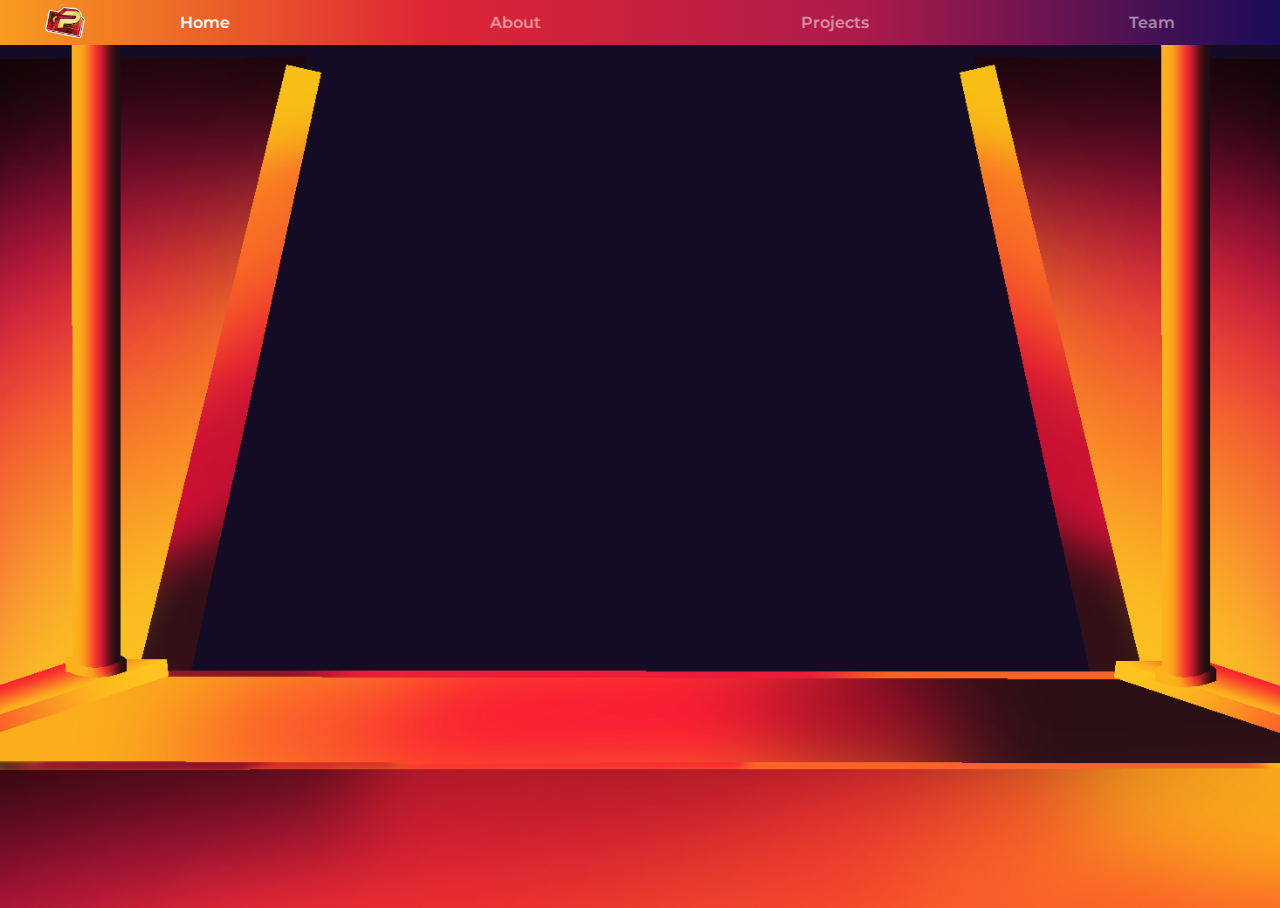
<file: index.html>
<!DOCTYPE html>
<html lang="id">
<head>
  <meta charset="UTF-8">
  <meta name="viewport" content="width=device-width, initial-scale=1.0">
  <title>PRORIENTATION Final Task</title>

  <!-- Google Fonts -->
  <link href="https://fonts.googleapis.com/css2?family=Baloo+2:wght@600;800&family=Montserrat:wght@400;600&display=swap" rel="stylesheet">

  <!-- CSS -->
  <link rel="stylesheet" href="style.css">
</head>
<body>
    
  
  <!-- NAVBAR -->
  <header>
    <nav class="navbar">

      <div class="logo-nav">
        <a href="index.html">
            <img src="TI/PRORI LOGO SMALL.png" alt="PRORIENTATION Logo" class="logo-nav-img">
        </a>
      </div>

      <ul>
        <li><a href="index.html" class="active-link">Home</a></li>
        <li><a href="about.html">About</a></li>
        <li><a href="projects.html">Projects</a></li>
        <li><a href="team.html">Team</a></li>
      </ul>
    </nav>
  </header>

  <!-- HERO SECTION -->
  <section class="hero">
    <img src="TI/speaker kiri (home).png" alt="Speaker Kiri" class="speaker left">
  
    <img src="TI/speaker kanan (home).png" alt="Speaker Kanan" class="speaker right">
    <div class="center-content">
      <a href="about.html">
      <img src="TI/PRORIENTATION.png" class="top-title">
      </a>
      
      <div class="characters">
        <a href="about.html#mascots">
    <img src="TI/maestro-g.png" alt="character left" class="char">
  </a>
  
  <a href="about.html#mascots">
    <img src="TI/CION.png" alt="character right" class="char">
  </a>
      </div>

      <a href="projects.html">
        <img src="TI/FINAL TASK.png" class="bottom-title">
    </a>
    </div>
</body>
<script>
    // 1. Ambil semua elemen yang diperlukan
    const speakerLeft = document.querySelector('.speaker.left');
    const speakerRight = document.querySelector('.speaker.right');
    const characters = document.querySelectorAll('.char'); // Ambil SEMUA elemen karakter

    // 2. Fungsi untuk mengaktifkan/menonaktifkan wiggle
    function toggleWiggle(shouldWiggle) {
        characters.forEach(char => {
            if (shouldWiggle) {
                // Tambahkan kelas untuk memulai wiggle
                char.classList.add('is-wiggling');
            } else {
                // Hapus kelas untuk menghentikan wiggle
                char.classList.remove('is-wiggling');
            }
        });
    }

    // 3. Tambahkan Event Listener ke Speaker

    // Toggle: Jika sedang wiggle, matikan. Jika tidak, hidupkan.
    let isWiggling = false; 

    const speakerClickHandler = () => {
        isWiggling = !isWiggling; // Balikkan status
        
        // Terapkan status baru
        toggleWiggle(isWiggling);
        
        // Opsional: Tambahkan feedback visual ke speaker
        if (isWiggling) {
            speakerLeft.classList.add('joget'); // Gunakan kelas joget yang sudah ada
            speakerRight.classList.add('joget'); 
        } else {
            speakerLeft.classList.remove('joget');
            speakerRight.classList.remove('joget');
        }
    };

    // Pasang handler ke kedua speaker
    speakerLeft.addEventListener('click', speakerClickHandler);
    speakerRight.addEventListener('click', speakerClickHandler);

</script>

</body>
</html>
</html>
</file>
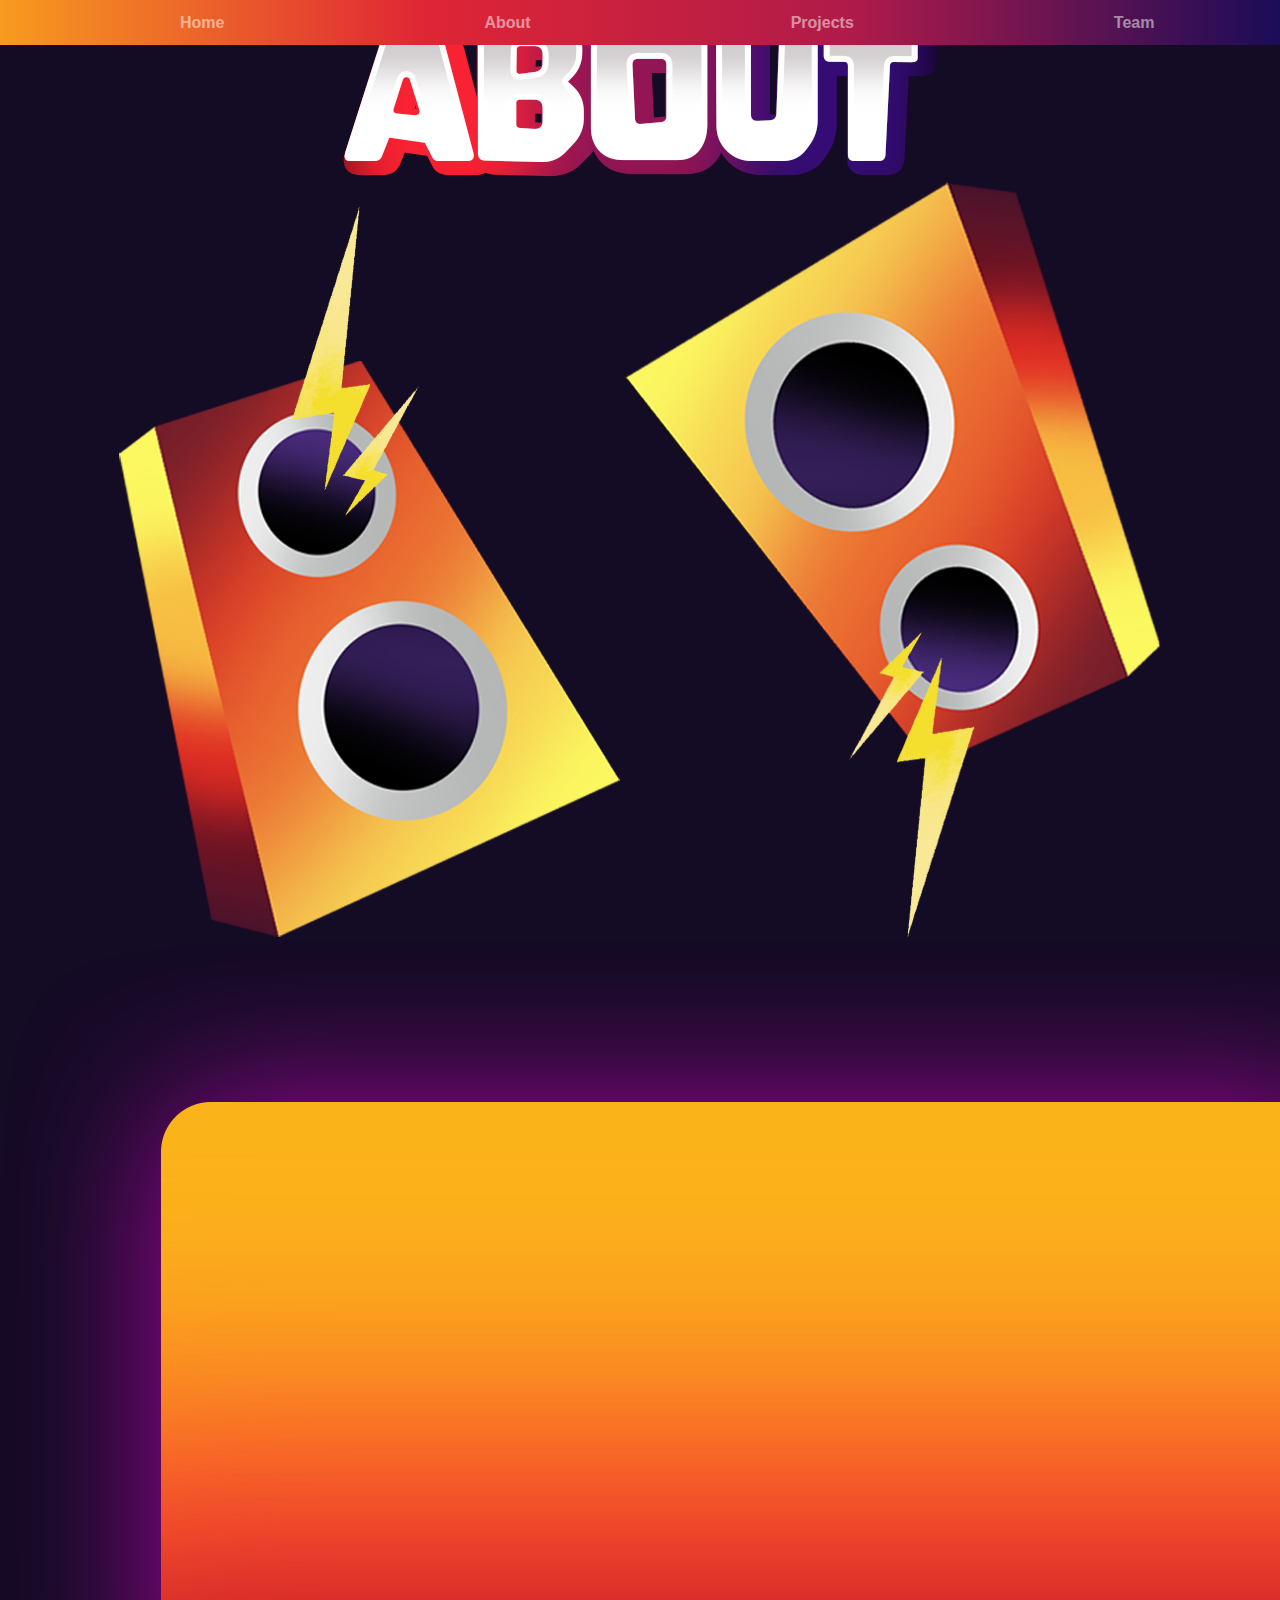
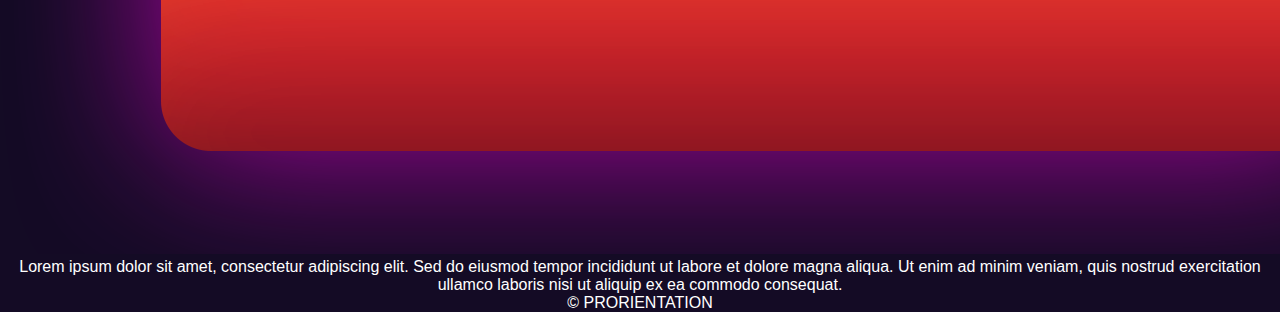
<file: about.html>
<!DOCTYPE html>
<html lang="id">
<head>
    <meta charset="UTF-8">
    <meta name="viewport" content="width=device-width, initial-scale=1.0">
    <title>About - PRORIENTATION</title>
    <link rel="stylesheet" href="style.css"> 
</head>
<body>

    <nav class="navbar">
        <ul>
            <li><a href="index.html">Home</a></li>
            <li><a href="about.html">About</a></li>
            <li><a href="projects.html">Projects</a></li>
            <li><a href="#">Team</a></li>
        </ul>
    </nav>

    <main class="about-main">
        
        <div class="about-header">
            <img src="TI/ABOUT.png" alt="About Title" class="about-title">
        </div>

        <div class="about-stage">
            
            <img src="left speaaker (about).png" class="speaker-float left-sp" alt="Speaker Left">
            
            <img src="right speaker (about).png" class="speaker-float right-sp" alt="Speaker Right">

            <div class="box-wrapper">
                
                <img src="Rectangle 5 copy 2.png" class="bg-kotak" alt="Background Kotak">
                
                <div class="text-overlay">
                    <p>
                        Lorem ipsum dolor sit amet, consectetur adipiscing elit. 
                        Sed do eiusmod tempor incididunt ut labore et dolore magna aliqua. 
                        Ut enim ad minim veniam, quis nostrud exercitation ullamco 
                        laboris nisi ut aliquip ex ea commodo consequat.
                    </p>
                </div>
            </div>

        </div>

    </main>

    <footer>
        <p>© PRORIENTATION</p> 
    </footer>

</body>
</html>
</file>
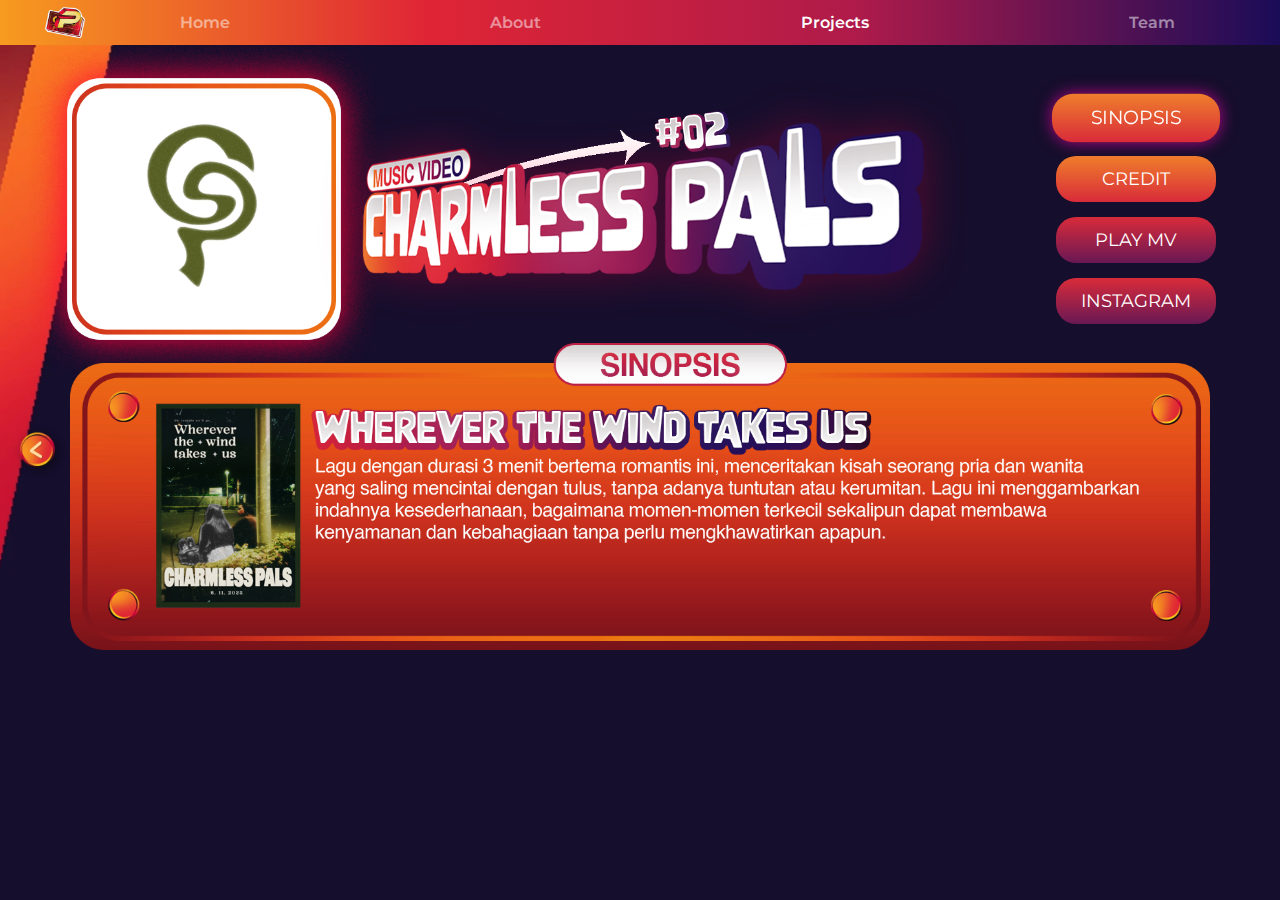
<file: charmlesspals.html>
<!DOCTYPE html>
<html lang="id">
<head>
  <meta charset="UTF-8">
  <meta name="viewport" content="width=device-width, initial-scale=1.0">
  <title>Music Video - Charmless Pals</title>

  <link href="https://fonts.googleapis.com/css2?family=Baloo+2:wght@600;800&family=Montserrat:wght@400;600&display=swap" rel="stylesheet">

  <link rel="stylesheet" href="style.css">
  <script src="scripts.js" defer></script>

</head>

<body>

  <header>
    <nav class="navbar">

      <div class="logo-nav">
        <a href="index.html">
            <img src="TI/PRORI LOGO SMALL.png" alt="PRORIENTATION Logo" class="logo-nav-img">
        </a>
      </div>

      <ul>
        <li><a href="index.html">Home</a></li>
        <li><a href="about.html">About</a></li>
        <li><a href="projects.html" class="active-link">Projects</a></li>
        <li><a href="team.html">Team</a></li>
      </ul>
    </nav>
  </header>

    <div class = "slides-background"></div>

 <div class="container">

    <!-- HEADER -->
    <div class="slides-header2">
          <img src="TI/logo cp.png " alt="logo cp" class="logo-project">

        <div class="title-box">
            <img src="TI/CP.png " alt="charmless" class="tulisan-project2">
        </div>

        <!-- BUTTON MENU -->
        <div class="slides menu">
            <button class="tab-btn active" data-tab="sinopsis">SINOPSIS</button>
            <button class="tab-btn" data-tab="credit">CREDIT</button>
            <a href="https://youtu.be/PbQ9KoLncWc?si=h3bLp2rRf4GsLLw5" target="_blank" class="link-btn">PLAY MV</a>
            <a href="https://www.instagram.com/charmlesspals/" target="_blank" class="link-btn">INSTAGRAM</a>
        </div>
    </div>

    <!-- CONTENT BOX -->
    <div class="content-box">

        <!-- SINOPSIS -->
        <div class="tab-content active" id="sinopsis">
                <img src="TI/SINOPSIS CP.png" alt="charmless" class="img-project2">
        </div>

        <!-- CREDIT -->
        <div class="tab-content" id="credit">
                <img src="TI/CP CREDIT.png" alt="charmless" class="img-project2">
        </div>

    </div>

  </div>

<div class="project-navigation">
    <button class="nav-button prev-project">
        <img src="TI/BACK BUTTON.png" alt="Previous Project">
    </button>
</div>

</html>
</body>
</file>
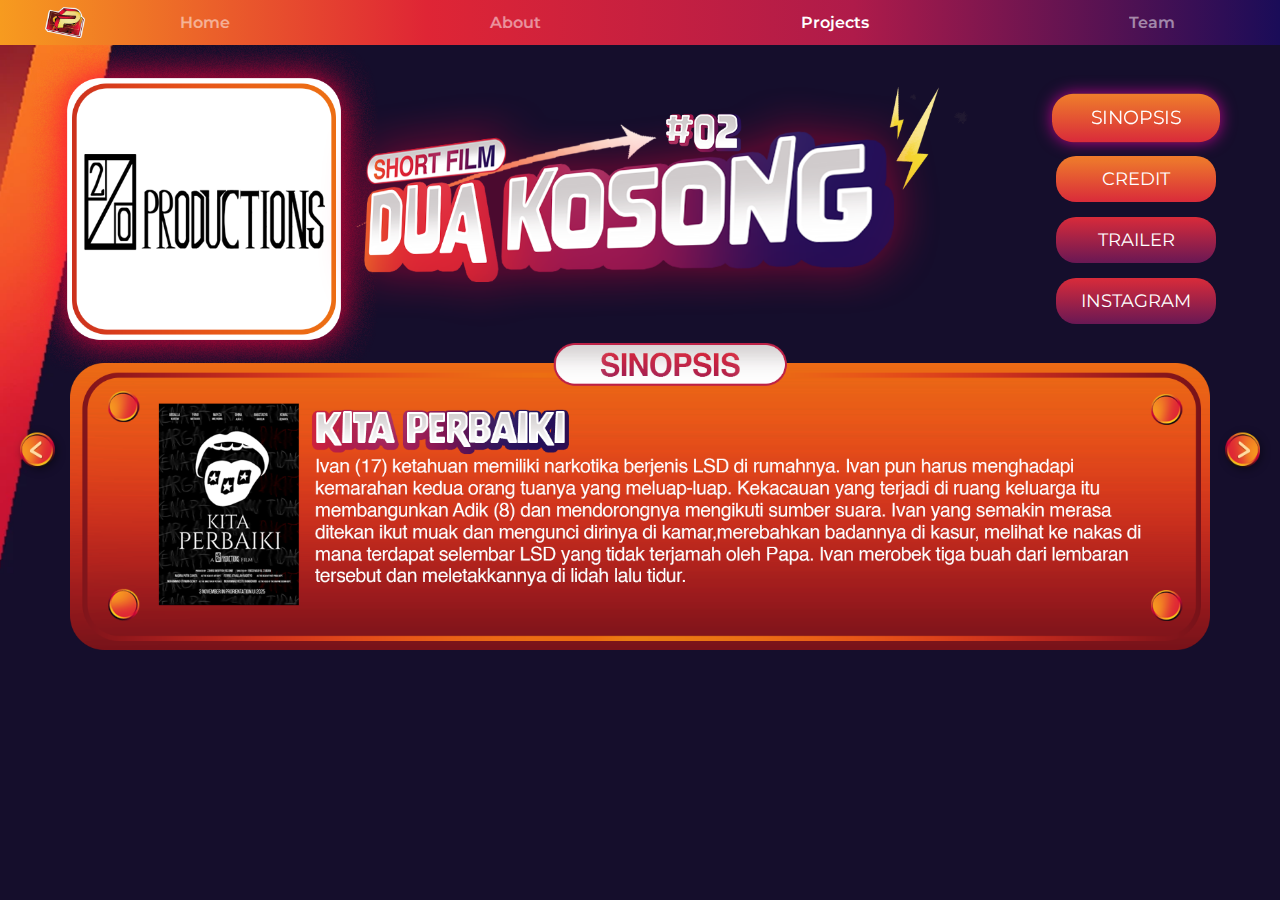
<file: duakosong.html>
<!DOCTYPE html>
<html lang="id">
<head>
  <meta charset="UTF-8">
  <meta name="viewport" content="width=device-width, initial-scale=1.0">
  <title>Short Film - Dua Kosong</title>

  <link href="https://fonts.googleapis.com/css2?family=Baloo+2:wght@600;800&family=Montserrat:wght@400;600&display=swap" rel="stylesheet">

  <link rel="stylesheet" href="style.css">
  <script src="scripts.js" defer></script>

</head>

<body>

  <header>
    <nav class="navbar">

      <div class="logo-nav">
        <a href="index.html">
            <img src="TI/PRORI LOGO SMALL.png" alt="PRORIENTATION Logo" class="logo-nav-img">
        </a>
      </div>

      <ul>
        <li><a href="index.html">Home</a></li>
        <li><a href="about.html">About</a></li>
        <li><a href="projects.html" class="active-link">Projects</a></li>
        <li><a href="team.html">Team</a></li>
      </ul>
    </nav>
  </header>

  <div class="container">

    <!-- HEADER -->
    <div class="slides-header2">
          <img src="TI/DUAKOSONG LOGO.png " alt="logo duakosong" class="logo-project">

        <div class="title-box">
            <img src="TI/DUA KOSONG.png " alt="duakosong" class="tulisan-project2">
        </div>

        <!-- BUTTON MENU -->
        <div class="slides menu">
            <button class="tab-btn active" data-tab="sinopsis">SINOPSIS</button>
            <button class="tab-btn" data-tab="credit">CREDIT</button>
            <a href="https://www.instagram.com/reel/DQc31qbkyv8/?utm_source=ig_web_copy_link&igsh=MzRlODBiNWFlZA==" target="_blank" class="link-btn">TRAILER</a>
            <a href="https://www.instagram.com/duakosongfilm/" target="_blank" class="link-btn">INSTAGRAM</a>
        </div>
    </div>

    <!-- CONTENT BOX -->
    <div class="content-box">

        <!-- SINOPSIS -->
        <div class="tab-content active" id="sinopsis">
          <img src="TI/DUAKOSONG SINOPSIS.png " alt="duakosong" class="img-project2">
        </div>

        <!-- CREDIT -->
        <div class="tab-content" id="credit">
          <img src="TI/duakosong credit.png " alt="duakosong" class="img-project2">
        </div>

    </div>

</div>

<div class="project-navigation">
    <button class="nav-button prev-project">
      <img src="TI/BACK BUTTON.png" alt="Previous Project">
    </button>
    <button class="nav-button next-project">
      <img src="TI/NWXT BUTTON.png" alt="Next Project">
    </button>
</div>

  <div class = "slides-background"></div>

</body>
</html>
</file>
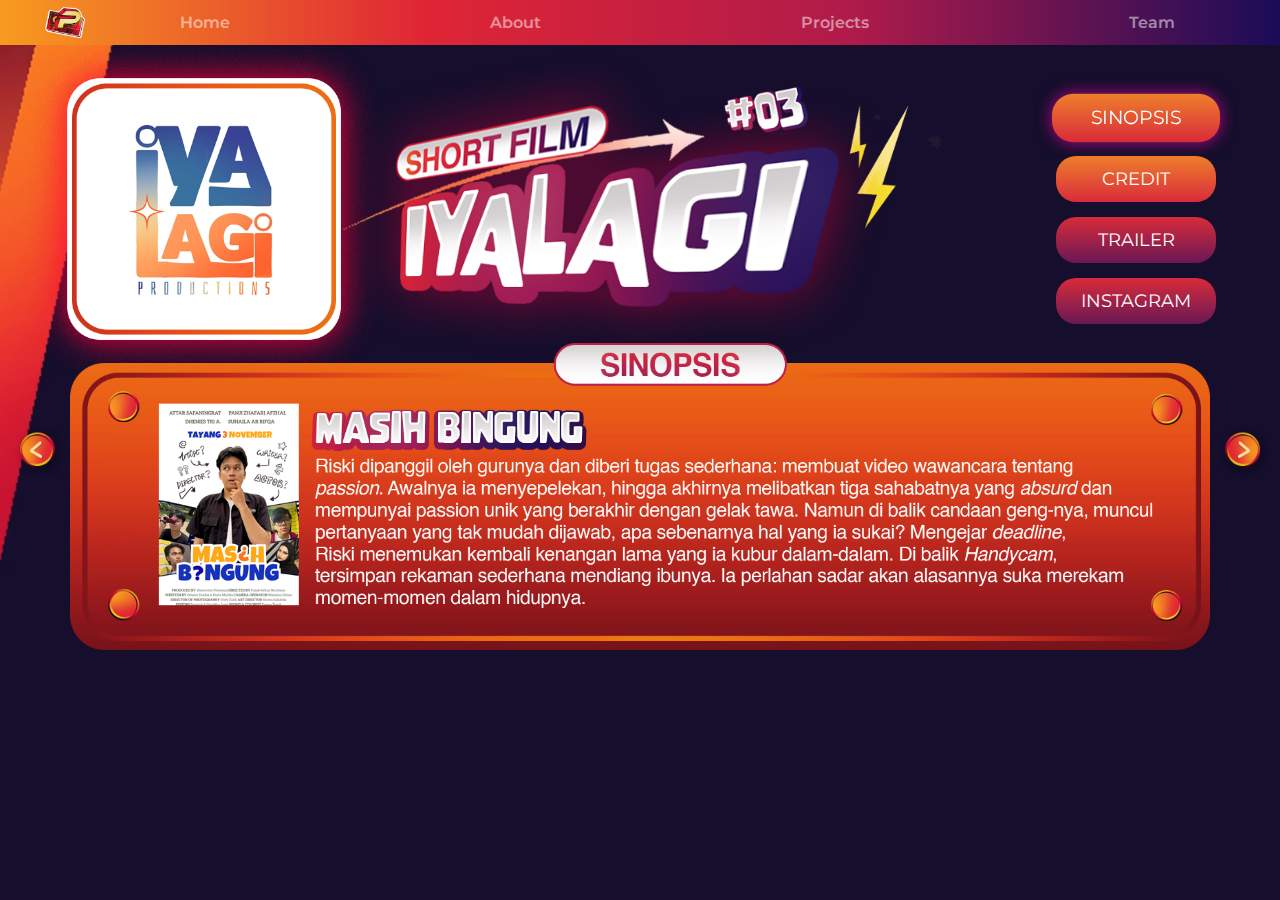
<file: iyalagi.html>
<!DOCTYPE html>
<html lang="id">
<head>
  <meta charset="UTF-8">
  <meta name="viewport" content="width=device-width, initial-scale=1.0">
  <title>Short Film - Iya Lagi</title>

  <link href="https://fonts.googleapis.com/css2?family=Baloo+2:wght@600;800&family=Montserrat:wght@400;600&display=swap" rel="stylesheet">

  <link rel="stylesheet" href="style.css">
  <script src="scripts.js" defer></script>

</head>

<body>

  <header>
    <nav class="navbar">

      <div class="logo-nav">
        <a href="index.html">
            <img src="TI/PRORI LOGO SMALL.png" alt="PRORIENTATION Logo" class="logo-nav-img">
        </a>
      </div>

      <ul>
        <li><a href="index.html">Home</a></li>
        <li><a href="about.html">About</a></li>
        <li><a href="projects.html">Projects</a></li>
        <li><a href="team.html">Team</a></li>
      </ul>
    </nav>
  </header>

  <div class="container">

    <!-- HEADER -->
    <div class="slides-header2">
          <img src="TI/iyalagi logo.png " alt="logo iyalagi" class="logo-project">

        <div class="title-box">
            <img src="TI/iyalagi.png " alt="iyalagi" class="tulisan-project3">
        </div>

        <!-- BUTTON MENU -->
        <div class="slides menu">
            <button class="tab-btn active" data-tab="sinopsis">SINOPSIS</button>
            <button class="tab-btn" data-tab="credit">CREDIT</button>
            <a href="https://www.instagram.com/reel/DQgYZ1qEnEA/?utm_source=ig_web_copy_link&igsh=MzRlODBiNWFlZA==" target="_blank" class="link-btn">TRAILER</a>
            <a href="https://www.instagram.com/iyalagi.production/" target="_blank" class="link-btn">INSTAGRAM</a>
        </div>
    </div>

    <!-- CONTENT BOX -->
    <div class="content-box">

        <!-- SINOPSIS -->
        <div class="tab-content active" id="sinopsis">
                <img src="TI/sinopsis iyalagi.png " alt="iyalagi" class="img-project2">
        </div>

        <!-- CREDIT -->
        <div class="tab-content" id="credit">
                <img src="TI/iyalagi credit.png " alt="iyalagi" class="img-project2">
        </div>

    </div>

  </div>

<div class="project-navigation">
    <button class="nav-button prev-project">
        <img src="TI/BACK BUTTON.png" alt="Previous Project">
    </button>
    <button class="nav-button next-project">
        <img src="TI/NWXT BUTTON.png" alt="Next Project">
    </button>
</div>

    <div class = "slides-background"></div>

</body>
</file>
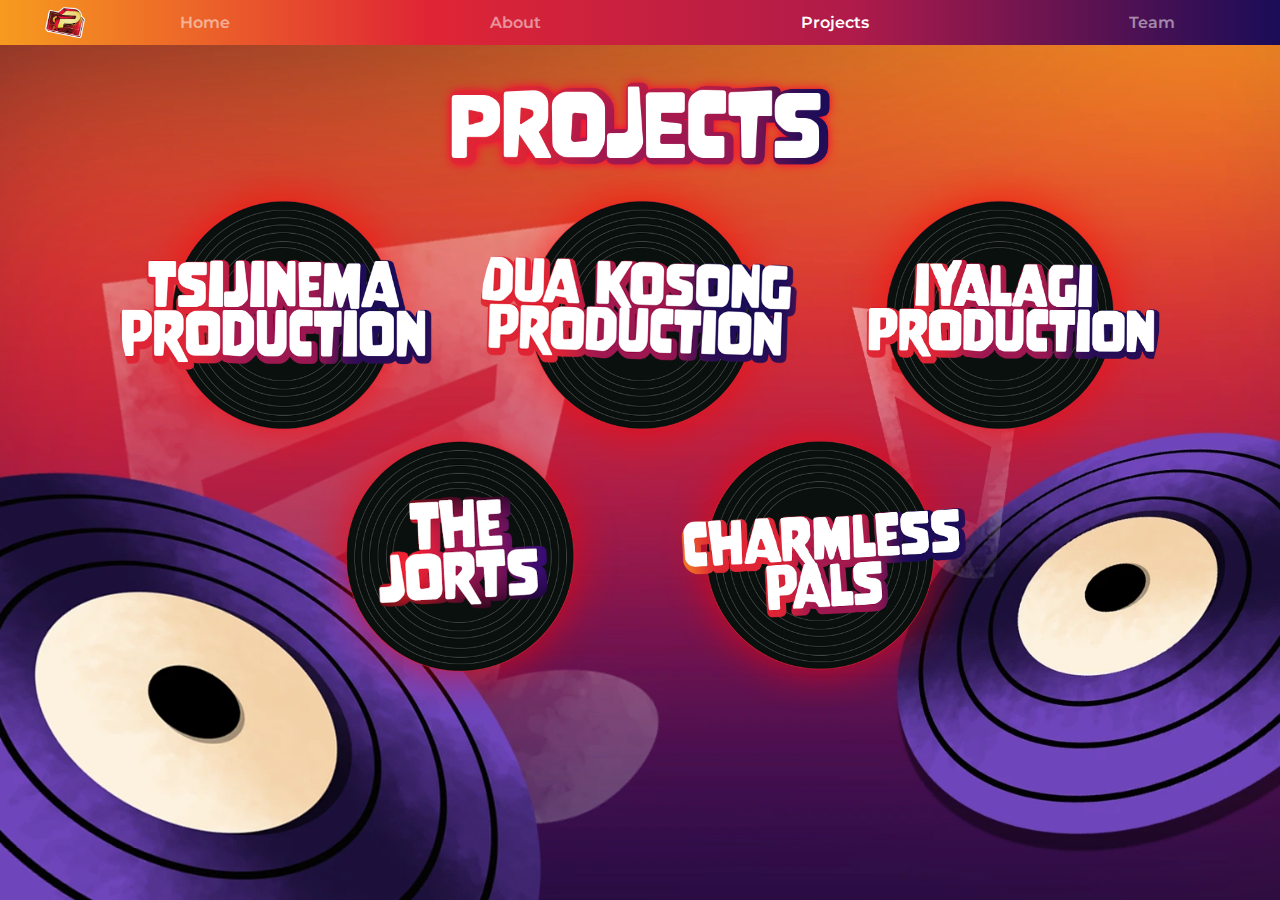
<file: projects.html>
<!DOCTYPE html>
<html lang="id">
<head>
  <meta charset="UTF-8">
  <meta name="viewport" content="width=device-width, initial-scale=1.0">
  <title>Projects - PRORIENTATION</title>

  <link href="https://fonts.googleapis.com/css2?family=Baloo+2:wght@600;800&family=Montserrat:wght@400;600&display=swap" rel="stylesheet">

  <link rel="stylesheet" href="style.css">
  <script src="scripts.js" defer></script>

</head>

<!DOCTYPE html>
<html lang="en">

<head>
    <meta charset="UTF-8">
    <meta name="viewport" content="width=device-width, initial-scale=1.0">
    <title>Projects</title>
</head>

<body>

<header>
    <nav class="navbar">

        <div class="logo-nav">
            <a href="index.html">
                <img src="TI/PRORI LOGO SMALL.png" alt="PRORIENTATION Logo" class="logo-nav-img">
            </a>
        </div>

        <ul>
            <li><a href="index.html">Home</a></li>
            <li><a href="about.html">About</a></li>
            <li><a href="projects.html" class="active-link">Projects</a></li>
            <li><a href="team.html">Team</a></li>
        </ul>

    </nav>
</header>

<main class="projects-main">

    <div class="projects-header">
        <img src="TI/PROJECTS copy.png" alt="Projects Title" class="projects-title">
    </div>

    <div class="projects-stage">

        <div class="project menu">
            <a href="tsijinema.html">
                <img src="TI/tsijinema production.png" alt="SF 1" class="project select">
            </a>

            <a href="duakosong.html">
                <img src="TI/dua kosong production.png" alt="SF 2" class="project select">
            </a>

            <a href="iyalagi.html">
                <img src="TI/iyalagi  production.png" alt="SF 3" class="project select">
            </a>
        </div>

        <div class="project menu2">
            <a href="thejorts.html">
                <img src="TI/the jorts.png" alt="Music 1" class="project select">
            </a>

            <a href="charmlesspals.html">
                <img src="TI/charmless pals.png" alt="Music 2" class="project select">
            </a>
        </div>

        <div class="projects-background"></div>

    </div>

</main>

</body>
</html>
</file>
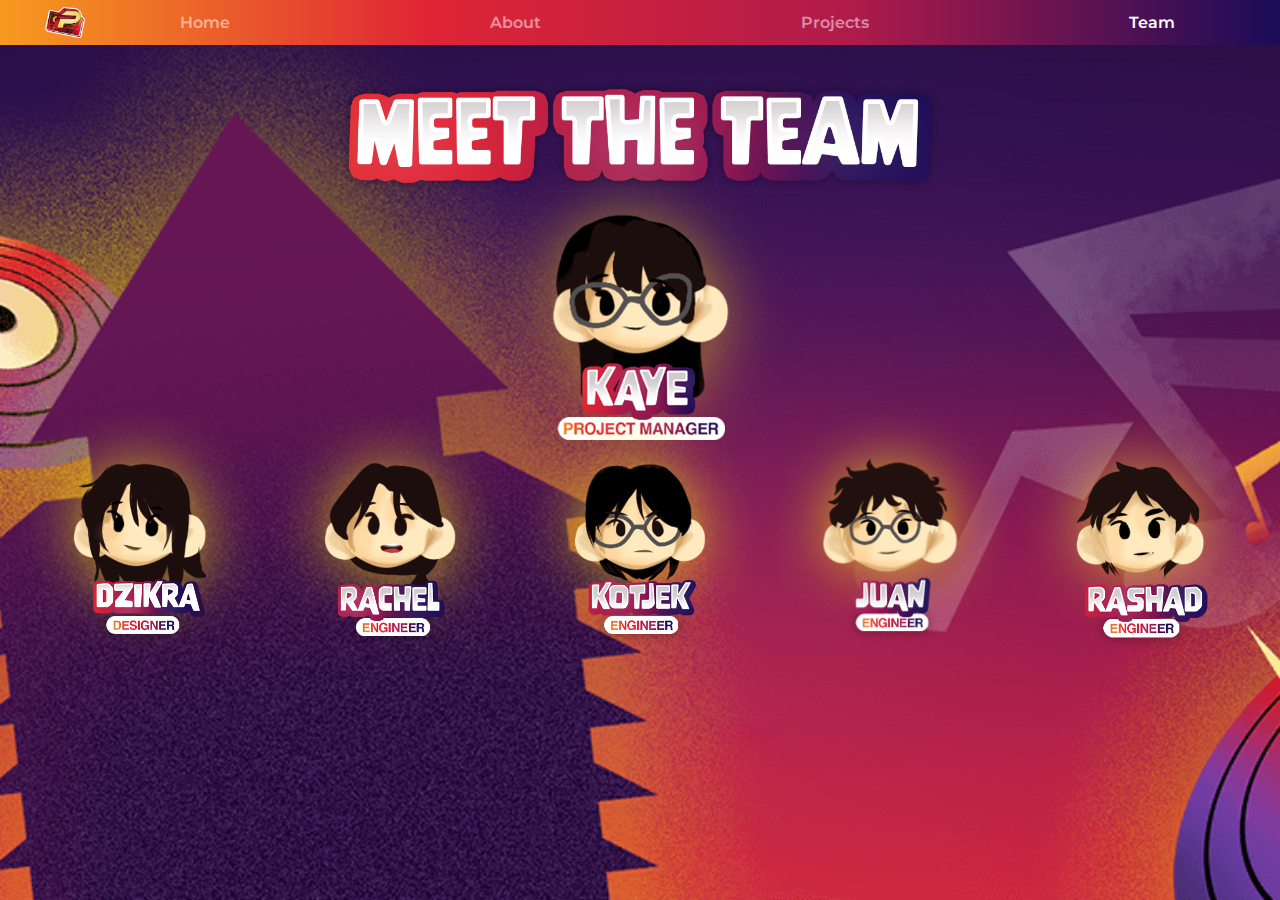
<file: team.html>
<!DOCTYPE html>
<html lang="en">
<head>
    <meta charset="UTF-8">
    <meta name="viewport" content="width=device-width, initial-scale=1.0">

    <!-- FONT -->
    <link rel="preconnect" href="https://fonts.googleapis.com">
    <link rel="preconnect" href="https://fonts.gstatic.com" crossorigin>
    <link href="https://fonts.googleapis.com/css2?family=Montserrat:wght@400;600;700;900&display=swap" rel="stylesheet">

    <!-- CSS -->
    <link rel="stylesheet" href="style.css">

    <title>Team - PRORIENTATION</title>
</head>

<body>

    <nav class="navbar">

        <div class="logo-nav">
        <a href="index.html">
            <img src="TI/PRORI LOGO SMALL.png" alt="PRORIENTATION Logo" class="logo-nav-img">
        </a>
      </div>
        <ul>
            <li><a href="index.html">Home</a></li>
            <li><a href="about.html">About</a></li>
            <li><a href="projects.html">Projects</a></li>
            <li><a href="team.html" class="active-link">Team</a></li>
        </ul>
    </nav>

<section class="team-section">

    <!-- TEAM TITLE -->
    <img src="TI/MEET THE TEAM.png" class="title-team">

    <!-- MAIN MEMBER -->
    <div class="main-member">
        <a href="https://instagram.com/kayishe" target="_blank">
            <img src="TI/KAYE.png" class="avatar-main">
        </a>
    </div>

    <!-- OTHER MEMBERS -->
    <div class="team-list">
    <div class="member">
        <a href="https://instagram.com/dzlkra" target="_blank">
            <img src="TI/DZ.png">
        </a>
    </div>

    <div class="member">
        <a href="https://instagram.com/aletheiarachel" target="_blank">
            <img src="TI/RACHEL.png">
        </a>
    </div>

    <div class="member">
        <a href="https://instagram.com/klvn.k" target="_blank">
            <img src="TI/KOTJEK.png">
        </a>
    </div>

    <div class="member">
        <a href="https://instagram.com/jjuwann" target="_blank">
            <img src="TI/JUAN.png">
        </a>
    </div>

    <div class="member">
        <a href="https://instagram.com/a.acadd" target="_blank">
            <img src="TI/RASHAD.png">
        </a>
    </div>

    </div>
</body>
</html>
</file>
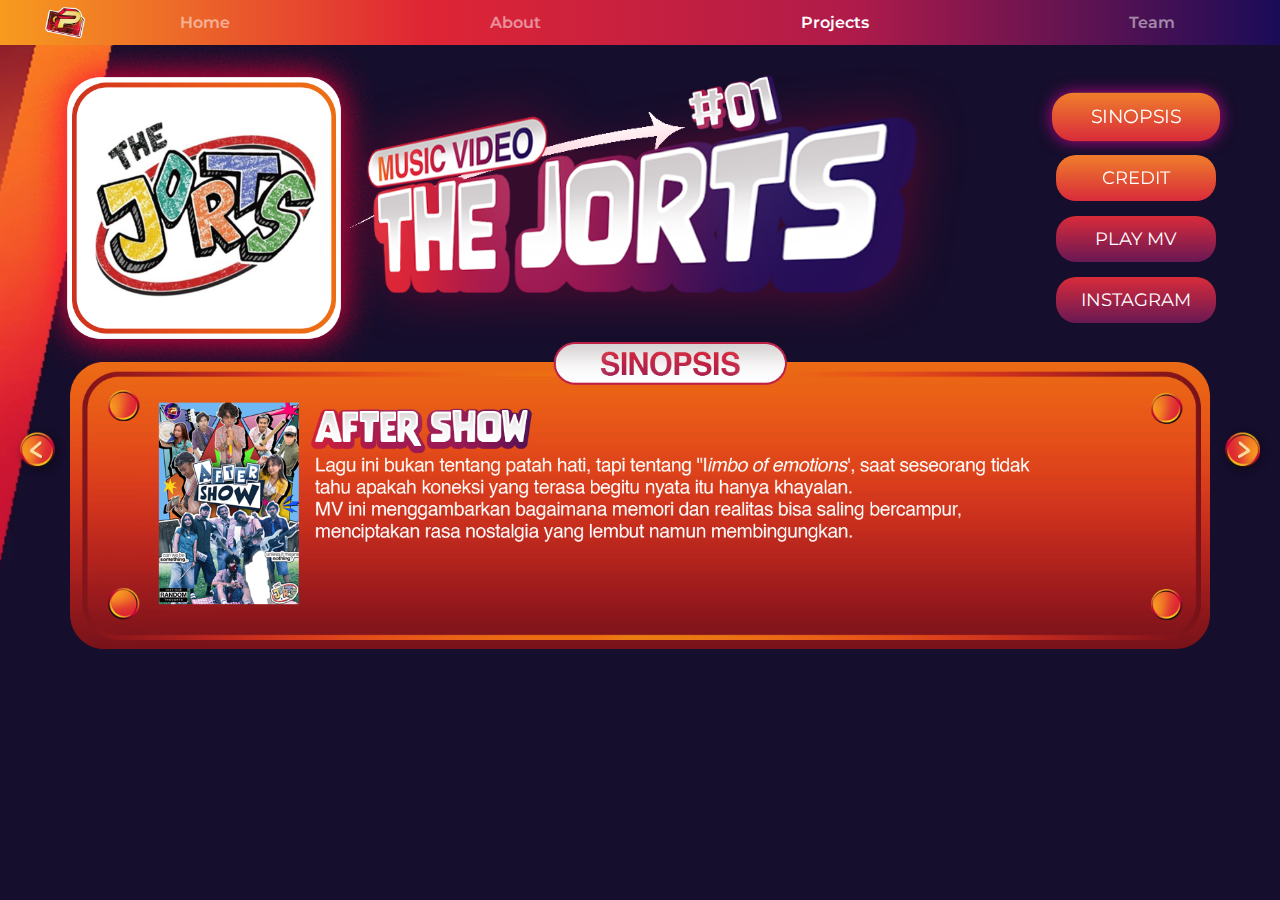
<file: thejorts.html>
<!DOCTYPE html>
<html lang="id">
<head>
  <meta charset="UTF-8">
  <meta name="viewport" content="width=device-width, initial-scale=1.0">
  <title>Music Video - The Jorts</title>

  <link href="https://fonts.googleapis.com/css2?family=Baloo+2:wght@600;800&family=Montserrat:wght@400;600&display=swap" rel="stylesheet">

  <link rel="stylesheet" href="style.css">
  <script src="scripts.js" defer></script>

</head>

<body>

  <header>
    <nav class="navbar">

      <div class="logo-nav">
        <a href="index.html">
            <img src="TI/PRORI LOGO SMALL.png" alt="PRORIENTATION Logo" class="logo-nav-img">
        </a>
      </div>

      <ul>
        <li><a href="index.html">Home</a></li>
        <li><a href="about.html">About</a></li>
        <li><a href="projects.html" class="active-link">Projects</a></li>
        <li><a href="team.html">Team</a></li>
      </ul>
    </nav>
  </header>/
  
    <div class = "slides-background"></div>

  <div class="container">

    <!-- HEADER -->
    <div class="slides-header">
          <img src="TI/LOGO JORTS.png " alt="logothejorts" class="logo-project">

        <div class="title-box">
            <img src="TI/JORTS.png" alt="thejorts" class="tulisan-project2">
        </div>

        <!-- BUTTON MENU -->
        <div class="slides menu">
            <button class="tab-btn active" data-tab="sinopsis">SINOPSIS</button>
            <button class="tab-btn" data-tab="credit">CREDIT</button>
            <a href="#" onclick="openComingSoon(event)" class="link-btn">PLAY MV</a>
            <a href="https://www.instagram.com/curiousjorts?igsh=MXMyNGw2NThnZTAzNg==" target="_blank" class="link-btn">INSTAGRAM</a>
        </div>
    </div>

    <!-- CONTENT BOX -->
    <div class="content-box">

        <!-- SINOPSIS -->
        <div class="tab-content active" id="sinopsis">
                <img src="TI/sinopsis jorts.png" alt="thejorts" class="img-project2">
        </div>

        <!-- CREDIT -->
        <div class="tab-content" id="credit">
                <img src="TI/JORTS CREDIT.png" alt="thejorts" class="img-project2">
        </div>

    </div>

</div>

<div class="project-navigation">
    <button class="nav-button prev-project">
        <img src="TI/BACK BUTTON.png" alt="Previous Project">
    </button>
    <button class="nav-button next-project">
        <img src="TI/NWXT BUTTON.png" alt="Next Project">
    </button>
</div>

</body>
</html>

<!-- === POP-UP COMING SOON === -->
<div id="comingSoonModal" class="cs-overlay">
    <div class="cs-box">
        <!-- Tombol Close (X) -->
        <span class="cs-close" onclick="closeComingSoon()">&times;</span>
        
        <!-- Ikon / Gambar (Opsional) -->
        <div class="cs-icon">🚧</div> 
        
        <!-- Teks -->
        <h2>COMING SOON!</h2>
        <p>Video dari The Jorts sedang dalam proses editing.</p>
        <p style="font-size: 0.9rem; color: #666;">Tunggu tanggal mainnya ya! ✨</p>
        
        <!-- Tombol Oke -->
        <button onclick="closeComingSoon()" class="cs-btn-ok">Siap, Ditunggu!</button>
    </div>
</div>

<script>
    // Fungsi Buka Pop-Up
    function openComingSoon(e) {
        if(e) e.preventDefault(); // Mencegah link pindah halaman
        const modal = document.getElementById('comingSoonModal');
        modal.style.display = "flex"; // Munculkan
    }

    // Fungsi Tutup Pop-Up
    function closeComingSoon() {
        const modal = document.getElementById('comingSoonModal');
        modal.style.display = "none"; // Sembunyikan
    }

    // Tutup kalau user klik di luar kotak putih
    window.onclick = function(event) {
        const modal = document.getElementById('comingSoonModal');
        if (event.target == modal) {
            modal.style.display = "none";
        }
    }
</script>
</body>
</file>
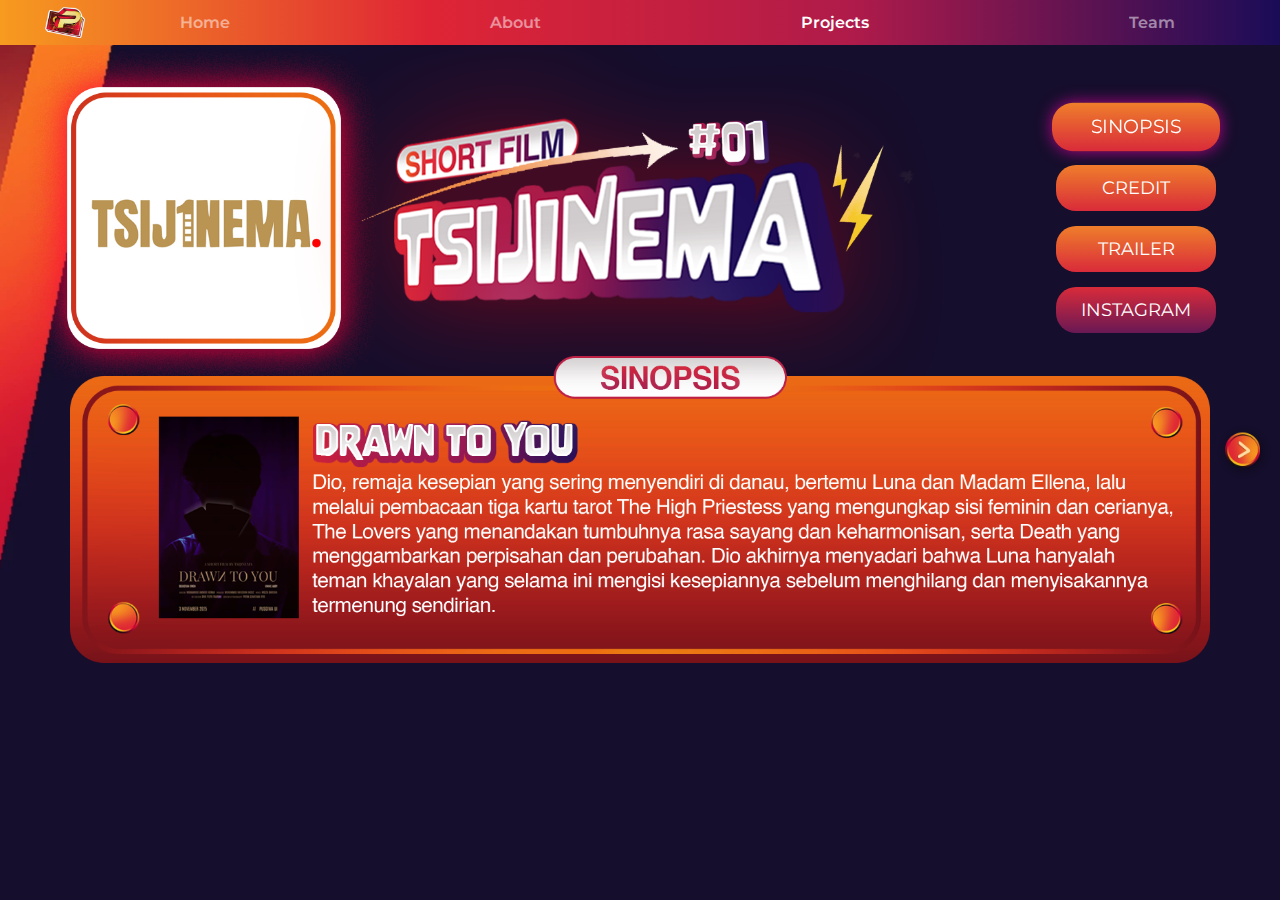
<file: tsijinema.html>
<!DOCTYPE html>
<html lang="id">
<head>
  <meta charset="UTF-8">
  <meta name="viewport" content="width=device-width, initial-scale=1.0">
  <title>Short Film - Tsijinema</title>

  <link href="https://fonts.googleapis.com/css2?family=Baloo+2:wght@600;800&family=Montserrat:wght@400;600&display=swap" rel="stylesheet">

  <link rel="stylesheet" href="style.css">
  <script src="scripts.js" defer></script>

</head>

<body>

  <header>
    <nav class="navbar">

      <div class="logo-nav">
        <a href="index.html">
            <img src="TI/PRORI LOGO SMALL.png" alt="PRORIENTATION Logo" class="logo-nav-img">
        </a>
      </div>

      <ul>
        <li><a href="index.html">Home</a></li>
        <li><a href="about.html">About</a></li>
        <li><a href="projects.html" class="active-link">Projects</a></li>
        <li><a href="team.html">Team</a></li>
      </ul>
    </nav>
  </header>

  <div class="container">

    <div class="slides-header">
         <img src="TI/LOGO TSJI.png " alt="logo tsiji" class="logo-project">

        <div class="title-box">
            <img src="TI/TSIIJINEMA.png " alt="tsiji" class="tulisan-project">
        </div>

        <div class="slides menu">
            <button class="tab-btn active" data-tab="sinopsis">SINOPSIS</button>
            <button class="tab-btn" data-tab="credit">CREDIT</button>
            
            <button class="link-btn" onclick="openTrailer()">TRAILER</button>
            
            <a href="https://www.instagram.com/tsijinema/" target="_blank" class="link-btn">INSTAGRAM</a>
        </div>
    </div>

    <div class="content-box">

        <div class="tab-content active" id="sinopsis">
                <img src="TI/tsiji synopsis.png " alt="tsiji" class="img-project">
        </div>

        <div class="tab-content" id="credit">
                <img src="TI/tsiji crdit.png " alt="tsiji" class="img-project">
        </div>

    </div>

</div>

<div id="trailerModal" class="trailer-overlay" onclick="closeTrailer()">
    <div class="trailer-box" onclick="event.stopPropagation()">
        
        <span class="trailer-close" onclick="closeTrailer()">&times;</span>
        
        <h2 style="font-family: 'Baloo 2'; color: #ae0001; margin-bottom: 15px;">
            OFFICIAL TRAILER
        </h2>
        
        <div class="video-wrapper">
            <iframe id="gdriveFrame" 
                    src="" 
                    allow="autoplay; fullscreen" 
                    frameborder="0">
            </iframe>
        </div>  

        <p style="margin-top: 15px; font-family: 'Montserrat'; font-size: 0.9rem;">
            Selamat menonton!
        </p>

    </div>
</div>

<div class="project-navigation">
    <span></span>
    <button class="nav-button next-project">
        <img src="TI/NWXT BUTTON.png" alt="Next Project">
    </button>
</div>

<script>
    // ID VIDEO GOOGLE DRIVE
    const videoID = "17pVEhEambfyqSYtVgEpzxHxz_zrV_iF1"; 

    // Fungsi Buka Trailer
    function openTrailer() {
        const modal = document.getElementById('trailerModal');
        const box = document.querySelector('.trailer-box');
        const iframe = document.getElementById('gdriveFrame');
        
        // Link Preview Google Drive
        iframe.src = `https://drive.google.com/file/d/${videoID}/preview`;
        
        modal.style.display = "flex";
        
        // Animasi Masuk
        setTimeout(() => {
            modal.classList.add('show'); 
            box.classList.add('active'); 
            box.classList.remove('closing');
        }, 10);
    }

    // Fungsi Tutup Trailer
    function closeTrailer() {
        const modal = document.getElementById('trailerModal');
        const box = document.querySelector('.trailer-box');
        const iframe = document.getElementById('gdriveFrame');

        // Animasi Keluar
        box.classList.remove('active');
        box.classList.add('closing');
        modal.classList.remove('show'); 

        // Tunggu animasi selesai baru hilang
        setTimeout(() => {
            iframe.src = ""; 
            modal.style.display = "none"; 
            box.classList.remove('closing'); 
        }, 400); 
    }
</script>

    <div class = "slides-background"></div>

</body>
</html>
</file>
<file: style.css>
/* ===== RESET DASAR ===== */
* {
  margin: 0;
  padding: 0;
  box-sizing: border-box;
}

body {
  /* Font WOFF Anda menjadi font prioritas utama. */
  /* Jika gagal dimuat, akan kembali menggunakan Helvetica, lalu Arial, dll. */
  font-family: 'Montserrat', sans-serif;
  background-color: #140b25;
  color: white;
  text-align: center;
}



/* ===== NAVBAR ===== */
.navbar {
  display: flex;
  justify-content: center;
  align-items: center;
  background: linear-gradient(to right, 
    #f79b1f,
    #df2535,
    #af1b4a,
    #1a0c58
);

  padding: 15px 0;
  position: fixed;
  width: 100%;
  top: 0;
  z-index: 9999;
}

.navbar .logo-nav {
  position: absolute;
  left: 45px;
}

.navbar .logo-nav-img {
  width: 40px;
  height: auto;
}


.navbar ul {
    margin-left: 130px;
    list-style: none;
  display: flex;
  gap: 170px;
}

.navbar li{
    margin-right: 90px;
}

.navbar a {
  text-decoration: none;
  color: white;
  transition: 0.3s;
  font-weight: 600;
}

.navbar ul li a {
    opacity: 0.5; /* Atur tingkat redup (misalnya 50% transparan) */
    transition: opacity 0.3s ease; /* Tambahkan transisi agar halus saat hover */
}

/* Menonjolkan tautan yang sedang aktif */
.navbar ul li a.active-link {
    opacity: 1.0; /* Opacity penuh (tidak diredupkan) */
    /* Opsional: Tambahkan efek visual lain seperti tebal atau warna berbeda */
    font-weight: 600; 
}

.navbar ul li a:hover {
    /* Semua tautan menjadi cerah saat di-hover */
    opacity: 1.0; 
}

.navbar, .navbar.fixed-nav {
    /* 1. KUNCI TINGGINYA (PENTING!) */
    /* Dengan memberi height pasti (misal 90px), browser dilarang ngatur sendiri */
    height: 45px; 
    
    /* 2. HAPUS PADDING ATAS-BAWAH */
    /* Ganti padding: 15px 50px; menjadi: */
    padding: 0 50px; /* 0 untuk atas-bawah, 50px untuk kiri-kanan */

    /* 3. PASTIKAN KONTEN DI TENGAH */
    /* Karena kita pakai height fix, kita butuh ini biar logo & teks pas di tengah vertikal */
    display: flex;
    justify-content: space-between;
    align-items: center;
}

/* Pastikan ukuran Logo juga dikunci */
.logo-nav-img {
    height: 50px; /* Ukuran fix logo */
    width: auto;  /* Lebar menyesuaikan biar ga gepeng */
    display: block; /* Mencegah ada sisa spasi di bawah gambar */
}

/* ===== HERO SECTION ===== */
.hero {
  min-height: 100.9vh;
  display: flex;
  align-items: center;
  justify-content: center;
  background: url('TI/bg.png');
  background-size: cover;
  background-position: center;
  background-repeat: no-repeat;
  position: relative;
  padding-top: 100px;
  padding-bottom: 37px;
}

/* === CSS SPEAKER FINAL === */

.speaker {
    position: absolute;
    width: 170px; 
    height: auto;
    top: 45px; 
    top: auto; 
    z-index: 2;
    transform: scale(1);
    transform-origin: bottom center; 
    transition: all 0.3s ease-in-out;
}

.speaker.right {
    left: 67%;
    opacity: 0;
    animation: speakerentrykanan 0.8s forwards ease-out;
    animation-delay: 0.5s;
}

.speaker.right:hover {
    transform: scale(1.05) translateY(-2px) !important; /* Membesar sedikit dan naik */
    filter: drop-shadow(0 10px 15px rgba(255, 251, 0, 0.84)); /* Bayangan bersinar kuning */
}
.speaker.left {
    right: 70%;
    opacity: 0;
    animation: speakerentrykiri 0.8s forwards ease-out;
    animation-delay: 0.6s;
}

.speaker.left:hover {
    transform: scale(1.05) translateY(-2px) !important; /* Membesar sedikit dan naik */
    filter: drop-shadow(0 10px 15px rgba(255, 251, 0, 0.84)); /* Bayangan bersinar kuning */
}

.char.is-wiggling {
    /* Gabungkan animasi masuk dan animasi wiggle */
    animation: characterEntry 1s forwards ease-out, 
               charWiggle 3s infinite ease-in-out 1.2s; 
}


.center-content {
  margin-top: -60px;
  z-index: 5;
  transform: scale(1.25);
}

.top-title {
  width: 550px;
  height: auto;
  margin-bottom: -15px;
  opacity: 0; 
  animation: titleEntry 0.7s forwards ease-out;
  animation-delay: 0.2s;
  transition: transform 0.3s, filter 0.3s ease;
}
.top-title:hover {
    transform: scale(1.05) !important; /* Membesar sedikit */
    filter: drop-shadow(0 0 15px #be1ff768); /* Bayangan bersinar oranye */
}

.characters {
  display: flex;
  justify-content: center;
  align-items: center;
  margin: 0;
}

.char {
  
    margin-bottom: 78px;
    transform: scale(1.35);
    margin: 0 -10px;
    width: 210px;
    height: auto;
    filter: drop-shadow(0 5px 5px rgba(0, 0, 0, 0.6));
    transition: transform 0.5s, filter 0.3s ease-in-out;
    transform: scale(1.35);
    
    
    /* Animasi Awal Masuk */
    opacity: 0; /* Mulai tersembunyi */
    animation: characterEntry 1s forwards ease-out;/* Animasi default */
}

.char:hover {
   animation-play-state: paused;
    transform: scale(1.45) translateY(-5px) !important; /* Membesar sedikit dan naik */
    filter: drop-shadow(0 10px 15px rgba(255, 170, 0, 0.5)); /* Bayangan bersinar kuning */
}

/* Staggered Delay (Opsional - Asumsi ada 3 karakter) */
.char:nth-child(1) {
    animation-delay: 0.3s;
}

.char:nth-child(2) {
    animation-delay: 0.5s;
}

.char:nth-child(3) {
    animation-delay: 0.7s;
}

/* Definisi Keyframes */
@keyframes characterEntry {
    0% {
        opacity: 0; 
        transform: scale(2.35) translateY(0px);
    }
    100% {
        opacity: 1; 
        transform: scale(1.35) translateY(0);
    }
}
@keyframes titleEntry {
    0% {
        opacity: 0; 
        transform: translateY(30px); /* Mulai dari bawah sedikit */
    }
    100% {
        opacity: 1; 
        transform: translateY(0); /* Posisi akhir: normal */
    }
}
@keyframes speakerentrykiri {
    0% {
        opacity: 0;
        transform: scale(1) translateY(0px) rotate(-30deg); /* Mulai dari bawah sedikit */
    }
    100% {
        opacity: 1;
        transform: scale(1) translateY(0) rotate(0deg); /* Posisi akhir: normal */
    }
}
@keyframes speakerentrykanan {
    0% {
        opacity: 0;
        transform: scale(1) translateY(0px) rotate(30deg); /* Mulai dari bawah sedikit */
    }
    100% {
        opacity: 1;
        transform: scale(1) translateY(0) rotate(0deg); /* Posisi akhir: normal */
    }
}
@keyframes charWiggle {
    0% { transform: scale(1.35) rotate(0deg); }
    25% { transform: scale(1.35) rotate(-5deg); } /* Goyang ke kiri sedikit */
    50% { transform: scale(1.35) rotate(5deg); }  /* Goyang ke kanan sedikit */
    75% { transform: scale(1.35) rotate(-5deg); } /* Goyang ke kiri sedikit */
    100% { transform: scale(1.35) rotate(0deg); }
}

.bottom-title {
  margin-top: -10px;
  width: 380px;
  height: auto;
  opacity: 0; 
  animation: titleEntry 0.7s forwards ease-out;
  animation-delay: 0.3s;
  transition: transform 0.3s, filter 0.3s ease;
}
.bottom-title:hover {
    transform: scale(1.05) !important; /* Membesar sedikit */
    filter: drop-shadow(0 0 15px #df2535); /* Bayangan bersinar merah */
}

/* ===== RESPONSIVE ===== */
@media (max-width: 768px) {
  .speaker {
    display: none;
  }

  .top-title {
  width: 400px;
  height: auto;
  }

  .bottom-title {
  width: 300px;
  height: auto;
  }

  .char {
    width: 210px;
  }

  .navbar ul {
    gap: 20px;
  }

  .navbar a {
    font-size: 14px;
}
}


/* ==================================================
   GLOBAL & SCROLL SETTINGS
   ================================================== */
html {
    scroll-behavior: smooth; /* Agar scroll otomatisnya halus */
}


/* ==================================================
   LAYOUT SECTIONS (Wadah Utama)
   ================================================== */
.full-screen-section {
    min-height: 100vh;
    width: 100%;
    position: relative;
    display: flex;
    flex-direction: column;
    align-items: center;
    /* Padding disesuaikan dengan desainmu */
    padding-top: 35px;       
    padding-bottom: 50px;
    box-sizing: border-box;
}

.content-wrapper {
    position: relative;
    display: flex;
    flex-direction: column;
    align-items: center;
    width: 100%;
    max-width: 900px;
}

/* ==================================================
   BACKGROUNDS (Dipisah per Section)
   ================================================== */

/* 1. Background Section About (Settings dari kamu) */
.about-bg {
    background-image: url('TI/BG ABOUT.webp'); 
    background-position: center bottom; 
    background-size: cover;      
    background-attachment: scroll;   
    background-repeat: no-repeat;
    background-color: #2c0e37; /* Warna cadangan */
}


/* ==================================================
   KONTEN: ABOUT (Section 1) - Settings dari kamu
   ================================================== */
.about-title-img {
    width: 70%;
    max-width: 650px;
    height: auto;
    z-index: 10;
    margin-bottom: -170px; /* Settingan kamu */
    transform: translateX(0px);
}

.about-text-img {
    width: 85%;
    max-width: 800px;
    height: auto;
    z-index: 5;
    filter: drop-shadow(0 10px 15px rgba(0,0,0,0.3));
}

/* ==================================================
   KONTEN: MASCOTS (Section 2) - Baru
   ================================================== */
.mascot-wrapper {
    gap: 100px;
    margin-top: 20px;
    justify-content: center;
}

.mascot-title-img {
    width: 55%;
    max-width: 550px;
    margin-bottom: 10px;
    z-index: 10;
    margin-top: -13px;
    
}

.mascot-card-img {
    width: 90%;
    max-width: 850px;
    height: auto;
    transition: transform 0.3s;
    z-index: 5;
    margin-top: -250px;
    will-change: transform, opacity;
}

#maestro-g {
    /* 1. MENGECILKAN UKURAN */
    width: 90%;       /* Lebih kecil dari Cion (yg 90%) */
    max-width: 740px; /* Batas maksimal dikurangi */

    /* 2. MENAIKKAN POSISI */
    /* Karena Maestro G ukurannya beda, margin-nya kita atur manual */
    margin-top: -250px; 
}

/* === MEMOTONG BAGIAN BAWAH SECTION MASCOT === */
#mascots {
    margin-top: -50px; 
    /* 2. Menggeser konten di dalam Mascots ke bawah agar tidak terpotong */
    padding-top: 80px; 
    /* Pastikan padding-bottom ini tetap ada jika Anda ingin sisa ruang di bawah Maestro G */
    padding-bottom: 12px;
}


/* 1. SECTION UTAMA (Agar posisi absolute tombol akurat) */
.full-screen-section {
    position: relative;
    /* Pastikan padding cukup agar konten tidak nabrak tombol */
    padding-bottom: 130px; 
}


/* 3. TOMBOL TURUN (DI ATAS TOMBOL MUSIK) */
/* Hanya muncul di Section 1, posisinya di atas musik */
.scroll-btn-container.bottom {
    position: absolute;
    bottom: 110px;        /* Jarak 110px agar berada DI ATAS musik (30px + 60px + gap) */
    right: 40px;          /* Sejajar vertikal dengan musik */
    left: auto;           /* Reset posisi kiri */
    z-index: 20;
}

/* 4. TOMBOL NAIK (POJOK KANAN ATAS SECTION 2) */
.scroll-btn-container.top-spacer {
    position: absolute;
    top: 130px; /* 80px (default) + 50px (kompensasi) = 130px */
    right: 40px;         /* Di pojok KANAN */
    margin: 0;
    z-index: 20;
}
.nav-btn-img {
    width: 60px;  
    height: auto; 
    filter: drop-shadow(0 0 5px rgba(255, 215, 0, 0.7));
}

/* ==================================================
   RESPONSIF (HP)
   ================================================== */
@media (max-width: 768px) {
    /* About Mobile */
    .about-title-img {
        width: 70%;
        margin-bottom: -20px; 
        transform: none;
    }
    .about-text-img {
        width: 95%;
    }

    /* Mascot Mobile */
    .mascot-title-img { width: 70%; }
    .mascot-card-img { width: 95%; }
    
    /* Tombol Mobile */
    .scroll-btn-container.bottom { bottom: 80px; }
}

/* ------------------------------
   MAIN SCREEN
--------------------------------*/
.projects-main {
    min-height: 100vh;
    display: flex;
    flex-direction: column;
    align-items: center;
    padding-top: 40px;
}

/* ------------------------------
   TITLE / HEADER
--------------------------------*/
.projects-header {
    width: 100%;
    display: flex;
    justify-content: center;
    margin-bottom: 40px;
}

.projects-title {
    width: 380px;            /* sesuaikan jika judul terlalu besar */
    filter: drop-shadow(0 0 5px #ff0037);
    margin-top: 42px;
}

/* ------------------------------
   PROJECT GRID
--------------------------------*/
.projects-stage {
    display: flex;
    flex-direction: column;
    gap: 40px; /* jarak antar baris */
    margin-top: -50px;
}

/* Setiap baris */
.project.menu {
    display: flex;
    justify-content: center;
    gap: 40px;  /* jarak antar item */
}

.project.menu2 {
    display: flex;
    justify-content: center;
    gap: 40px;  
    margin-top: -120px;/* jarak antar item */
}

/* ------------------------------
   PROJECT ICONS (CIRCLES)
--------------------------------*/
.project.select {
    width: 320px;
    height: 320px;
    border-radius: 50%;
    overflow: hidden;

    cursor: pointer;
    display: flex;
    align-items: center;
    justify-content: center;

    transition: transform 0.25s ease, box-shadow 0.25s ease;
}

/* Icon di dalam lingkaran */
.project.select img {
    width: 100%;
    height: 100%;
    object-fit: contain;
}

/* Hover effect */
.project.select:hover {
    transform: scale(1.08);
    box-shadow:
        0 0 20px #ff2055,
}

.projects-background {
    position: fixed;      /* agar selalu jadi background */
    top: 0;
    left: 0;
    width: 100%;
    height: 100%;
    z-index: -1;          /* supaya berada di belakang semua konten */
    
    background-image: url("TI/bg\ prject.webp");
    background-size: cover;
    background-position: center;
    background-repeat: no-repeat;
}

/* ==============================
   STYLE TEAM PAGE
==============================*/
.slides-background {
    position: fixed;      /* agar selalu jadi background */
    top: 0;
    left: 0;
    width: 100%;
    height: 100%;
    z-index: -1;          /* supaya berada di belakang semua konten */
    
    background-image: url("TI/BG\ PROJECTS\ PERSLIDE.webp");
    background-size: cover;
    background-position: center;
    background-repeat: no-repeat;
}


.container {
    width: 90%;
    margin: auto;
    padding-top: 30px;
}

.slides-header {
    display: flex;
    justify-content: space-between;
    align-items: center;
     margin-top: -10px;
}

.slides-header2 {
    display: flex;
    justify-content: space-between;
    align-items: center;
    margin-top: 10px;
}

.logo-project {
    width: 350px;
    margin-left: -35px;
}

.tulisan-project {
    width: 650px;
    margin-left: -200px;
} 

.tulisan-project2 {
    width: 650px;
    margin-left: -150px;
} 

.tulisan-project3 {
    width: 600px;
    margin-left: -150px;
} 

.slides.menu {
    display: flex;
    flex-direction: column;
    gap: 15px;
}

.menu button {
    background: linear-gradient(#ef7e2b, #d92b3a);
    border: none;
    padding: 12px 25px;
    color:white;
    font-size: 18px;
    border-radius: 20px;
    cursor: pointer;
    transition: 0.3s;
    font-family: montserrat;
}

.link-btn {
    background: linear-gradient(#d92b3a, #691854);
    padding: 12px 25px;
    color: white;
    text-decoration: none;
    font-size: 18px;
    border-radius: 20px;
    text-align: center;
    transition: 0.3s;
    z-index: 1000;
}

.link-btn:hover {
    transform: scale(1.07);
    box-shadow: 0 0 15px rgba(255, 0, 180, 0.7);
}

.menu button.active {
    transform: scale(1.05);
    box-shadow: 0 0 15px rgba(255, 0, 180, 0.7);
}

.img-project{
    margin-left: 0px;
    width: 1140px;
    margin-top: -60px;
    margin-bottom: 30px;
}

.img-project2{
    margin-left: 0px;
    width: 1140px;
    margin-top: -35px;
    margin-bottom: 30px;
}

.menu button:hover {
    transform: scale(1.07);
    box-shadow: 0 0 15px rgba(255, 0, 180, 0.7);
}

.tab-content {
    display: none;
}

.tab-content.active {
    display: block;
}

h2 {
    margin-top: 0;
    font-size: 32px;
    text-shadow: 2px 2px #000;
}
.project-navigation {
    position: fixed; /* Membuat panah tetap di posisi yang sama saat di-scroll */
    top: 50%; /* Posisikan di tengah vertikal */
    left: 0; /* Panah kiri di sebelah kiri layar */
    right: 0; /* Panah kanan di sebelah kanan layar */
    transform: translateY(-50%); /* Penyesuaian agar benar-benar di tengah */
    display: flex;
    justify-content: space-between; /* Untuk memisahkan panah kiri dan kanan */
    padding: 0 20px; /* Sedikit padding dari tepi layar */
    z-index: 10; /* Pastikan panah berada di atas konten lain */
}

.nav-button {
    background: none; /* Hilangkan latar belakang tombol */
    border: none; /* Hilangkan border tombol */
    cursor: pointer;
    padding: 0;
    margin: 0;
    display: flex;
    align-items: center;
    justify-content: center;
}

.nav-button img {
    width: 35px; /* Sesuaikan ukuran gambar panah sesuai keinginan */
    height: 35px; /* Sesuaikan ukuran gambar panah sesuai keinginan */
    filter: drop-shadow(2px 2px 4px rgba(0, 0, 0, 0.4)); /* Efek shadow untuk membuat lebih menonjol */
    transition: transform 0.2s ease-in-out;
}

.nav-button:hover img {
    transform: scale(1.1); /* Efek saat di-hover */
}

/* Penyesuaian untuk tampilan mobile jika diperlukan */
@media (max-width: 768px) {
    .nav-button img {
        width: 40px;
        height: 40px;
    }
}

/* team */
.team-section {
  background-image: url("TI/BG TEAM (CONVERTED).png");
  background-size: cover;         
  background-position: center;    
  background-repeat: no-repeat;
  width: 100%;
  min-height: 100vh;                         
  text-align: center;
  position: relative;
}

/* Judul besar */
.title-team {
  width: 600px; 
  margin: 0 auto;
  margin-top: 60px;
  display: block;
  margin-bottom: -40px;   
}

/* Main member */
.avatar-main {
  width: 300px;
  display: block;
  margin: 0 auto 20px;
}

/* ROW MEMBERS */
.team-list {
  margin-top: -85px;
  display: flex;
  justify-content: center;
  gap: 0px;    
  flex-wrap: wrap;
}

/* Member kecil */
.member img {
  width: 250px;
  display: flex;
  margin-top: 20;
}

.team-section * {
  position: relative;
  z-index: 10;
}

.main-member a,
.member a {
  display: inline-block;
  width: fit-content;
}

.team-section * {
  position: relative;
  z-index: 10;
}

/* Untuk member kecil */
.member img {
  transition: transform 0.2s ease;
  cursor: pointer;
}

.member img:hover {
  transform: scale(1.08); 
}

/* Untuk karakter utama juga */
.avatar-main {
  transition: transform 0.2s ease;
  cursor: pointer;
}

.main-member a,
.member a {
  display: inline-flex;
  justify-content: center;
  align-items: center;
}

.avatar-main:hover {
  transform: scale(1.1);
}

/* Hilangkan jarak default dari gambar judul */
.title-team {
  margin-top: 0 !important;
  padding-top: 80px;   /* kasih sedikit biar tidak terlalu nempel */
}

/* --- RESPONSIVE (HP) --- */
@media (max-width: 768px) {
    .about-main {
        display: block; /* Matikan mode tengah layar di HP */
        padding-top: 100px;
    }
    
    .text-overlay {
        padding: 0 12%; /* Padding lebih kecil di HP */
    }
    .text-overlay p {
        font-size: 0.85rem;
    }
    
    /* Kecilkan speaker di HP agar layar tidak penuh */
    .left-sp { width: 120px; left: -20px; bottom: -20px; }
    .right-sp { width: 120px; right: -20px; top: -20px; }
}

/* --- RESPONSIVE (HP) --- */
@media (max-width: 768px) {
  .about-main {
        display: block; /* Matikan mode tengah layar di HP */
        padding-top: 100px;
    }
    
    .text-overlay {
        padding: 0 12%; /* Padding lebih kecil di HP */
    }
    .text-overlay p {
        font-size: 0.85rem;
    }
    
    /* Kecilkan speaker di HP agar layar tidak penuh */
    .left-sp { width: 120px; left: -20px; bottom: -20px; }
    .right-sp { width: 120px; right: -20px; top: -20px; }
}

/* =========================================
   TOMBOL INSTAGRAM (SECTION 2 - KIRI BAWAH)
   ========================================= */
.ig-btn-container {
    position: absolute;  /* Kunci posisi */
    bottom: 30px;        /* Jarak dari bawah */
    left: 30px;          /* Jarak dari kiri */
    z-index: 50;         /* Di atas background */
}

.ig-img {
    width: 60px;         /* Ukuran tombol */
    height: auto;
    transition: transform 0.3s ease;
    filter: drop-shadow(0 5px 10px rgba(0,0,0,0.3)); /* Bayangan halus */
    cursor: pointer;
}

/* Animasi Goyang saat Hover */
@keyframes goyang-dikit {
    0% { transform: rotate(0deg) scale(1); }
    25% { transform: rotate(-10deg) scale(1.1); }
    50% { transform: rotate(10deg) scale(1.1); }
    75% { transform: rotate(-5deg) scale(1.1); }
    100% { transform: rotate(0deg) scale(1); }
}

.ig-btn-container a:hover .ig-img {
    animation: goyang-dikit 0.6s ease-in-out;
}

/* Responsif untuk HP */
@media (max-width: 768px) {
    .ig-btn-container {
        bottom: 20px;
        left: 20px;
    }
    .ig-img {
        width: 50px;
    }
}

/* =========================================
   STYLE POP-UP COMING SOON
   ========================================= */

/* 1. Layar Hitam Transparan (Overlay) */
.cs-overlay {
    display: none; /* Sembunyi dulu */
    position: fixed;
    z-index: 99999; /* Paling depan */
    left: 0;
    top: 0;
    width: 100%;
    height: 100%;
    background-color: rgba(0, 0, 0, 0.7); /* Hitam transparan */
    justify-content: center;
    align-items: center;
    backdrop-filter: blur(5px); /* Efek blur keren di belakangnya */
}

/* 2. Kotak Putihnya */
.cs-box {
    background: white;
    padding: 30px;
    border-radius: 20px;
    width: 90%;
    max-width: 400px;
    text-align: center;
    position: relative;
    box-shadow: 0 10px 25px rgba(0,0,0,0.5);
    border: 4px solid #FFD700; /* Border emas sesuai tema */
    
    /* Animasi Muncul */
    animation: popUpBounce 0.5s ease-out;
}

/* 3. Teks & Elemen */
.cs-icon {
    font-size: 50px;
    margin-bottom: 10px;
    animation: goyang 1s infinite alternate;
}

.cs-box h2 {
    font-family: 'Baloo 2', cursive;
    color: #ae0001; /* Warna merah gelap */
    margin-bottom: 10px;
    font-size: 2rem;
}

.cs-box p {
    font-family: 'Montserrat', sans-serif;
    color: #333;
    margin-bottom: 5px;
}

/* 4. Tombol Close (X) */
.cs-close {
    position: absolute;
    top: 10px;
    right: 20px;
    font-size: 30px;
    font-weight: bold;
    color: #aaa;
    cursor: pointer;
    transition: 0.3s;
}
.cs-close:hover { color: red; }

/* 5. Tombol Oke Bawah */
.cs-btn-ok {
    background-color: #ae0001;
    color: white;
    border: none;
    padding: 10px 20px;
    border-radius: 50px;
    margin-top: 20px;
    cursor: pointer;
    font-family: 'Montserrat', sans-serif;
    font-weight: bold;
    transition: transform 0.2s;
}
.cs-btn-ok:hover {
    transform: scale(1.05);
    background-color: #8a0001;
}

/* === ANIMASI === */

/* Animasi Muncul Memantul (Pop Up) */
@keyframes popUpBounce {
    0% { transform: scale(0); opacity: 0; }
    60% { transform: scale(1.1); opacity: 1; }
    80% { transform: scale(0.95); }
    100% { transform: scale(1); }
}

/* Animasi Ikon Goyang */
@keyframes goyang {
    from { transform: rotate(-10deg); }
    to { transform: rotate(10deg); }
}

/* =========================================
   FIXED: STYLE TRAILER POP-UP
   ========================================= */

/* =======================================================
   STYLE POP-UP TRAILER (DENGAN ANIMASI ZOOM IN/OUT)
   ======================================================= */

/* 1. LAYAR HITAM (OVERLAY) */
.trailer-overlay {
    display: none;          /* Default sembunyi */
    position: fixed;
    z-index: 99999;
    left: 0; top: 0;
    width: 100%; height: 100%;
    
    background-color: rgba(0, 0, 0, 0.7);
    justify-content: center; align-items: center;
    backdrop-filter: blur(5px);
    
    /* ANIMASI FADE (Gelap-Terang) */
    opacity: 0; 
    transition: opacity 0.3s ease; 
}

/* Saat Javascript menambahkan class 'show', layar jadi gelap */
.trailer-overlay.show {
    opacity: 1;
}

/* 2. KOTAK POP-UP */
.trailer-box {
    background: white;
    padding: 25px;
    border-radius: 20px;
    width: 90%; 
    max-width: 800px;
    text-align: center;
    position: relative;
    box-shadow: 0 10px 30px rgba(0,0,0,0.5);
    border: 4px solid #FFD700;
    
    /* POSISI AWAL (Kecil & Transparan) */
    transform: scale(0.7); 
    opacity: 0;            
    
    /* EFEK MEMBAL (BOUNCY) YANG HALUS */
    transition: all 0.4s cubic-bezier(0.175, 0.885, 0.32, 1.275); 
}

/* 3. SAAT MUNCUL (Class 'active' dari Javascript) */
.trailer-box.active {
    transform: scale(1);   /* Ukuran Normal */
    opacity: 1;            /* Jelas */
}

/* 4. SAAT KELUAR (Class 'closing' dari Javascript) */
.trailer-box.closing {
    transform: scale(0.7); /* Mengecil lagi */
    opacity: 0;            /* Menghilang */
}


/* --- ELEMEN PENDUKUNG LAINNYA (Biarkan Saja) --- */
.video-wrapper {
    position: relative;
    padding-bottom: 56.25%;
    height: 0; overflow: hidden;
    border-radius: 10px;
    background: black;
    border: 2px solid #eee;
}

.video-wrapper iframe {
    position: absolute;
    top: 0; left: 0;
    width: 100%; height: 100%;
}

.trailer-close {
    position: absolute;
    top: 10px; right: 20px;
    font-size: 30px; font-weight: bold; color: #aaa; cursor: pointer; z-index: 10;
}
.trailer-close:hover { color: #ae0001; }

/* =========================================
   ANIMASI POP-UP (MASUK & KELUAR)
   ========================================= */

/* Hapus animasi default di .trailer-box yang lama jika ada (animation: popUpBounce...) */
/* Kita ganti dengan class manual di bawah ini */

/* 1. Animasi Masuk (Zoom In) */
.animasi-masuk {
    animation: zoomIn 0.4s forwards ease-out;
}

/* 2. Animasi Keluar (Zoom Out) */
.animasi-keluar {
    animation: zoomOut 0.3s forwards ease-in;
}

/* DEFINISI KEYFRAMES */
@keyframes zoomIn {
    0% { transform: scale(0.5); opacity: 0; }
    80% { transform: scale(1.05); opacity: 1; }
    100% { transform: scale(1); opacity: 1; }
}

@keyframes zoomOut {
    0% { transform: scale(1); opacity: 1; }
    100% { transform: scale(0.5); opacity: 0; }
}

/* Mengurangi jarak kosong di bawah Maestro G */
#mascots {
    padding-bottom: 0px !important; /* Hilangkan padding bawah */
    min-height: auto !important;    /* Tinggi menyesuaikan isi */
}

/* Update CSS untuk Mascot Background */
.mascot-bg {
    /* Pastikan path gambarnya benar */
    background-image: url('TI/BG MASCOT (CONVERTED) - Copy.webp');
    
    background-position: center center;
    background-size: cover; /* Memastikan gambar memenuhi layar */
    
    /* --- INI JURUS KUNCINYA --- */
    background-attachment: fixed; /* Gambar akan dipaku di layar (tidak ikut scroll) */
    /* -------------------------- */
    
    background-repeat: no-repeat;
    
    /* Pastikan tinggi minimalnya full screen */
    min-height: 100vh; 
    
    /* Reset margin/padding agar tidak ada celah */
    margin: 0;
    padding-bottom: 50px; /* Jarak aman di bawah konten */
}
</file>
